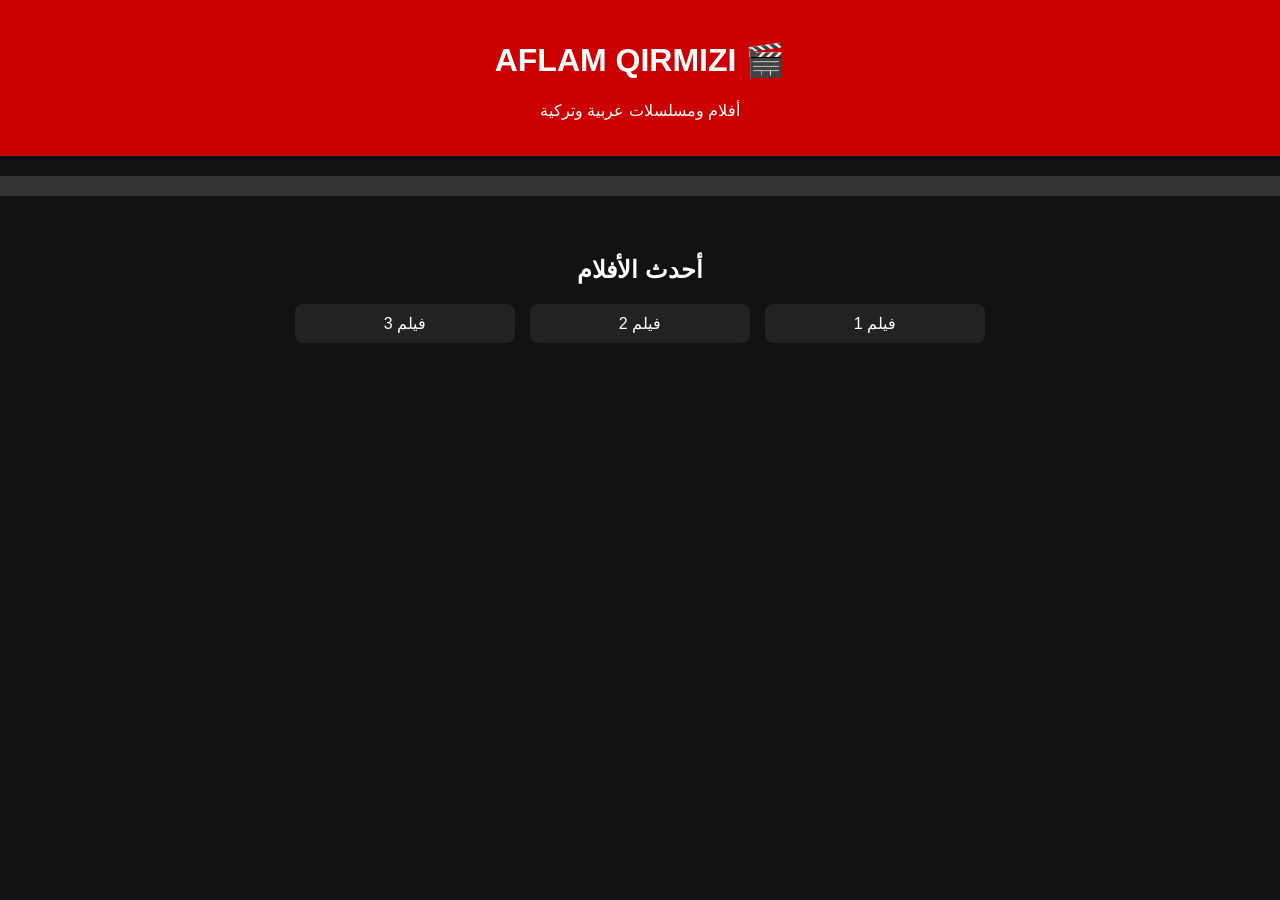
<file: index.html>
<!DOCTYPE html>
<html lang="ar" dir="rtl">
<head>
  <meta charset="UTF-8">
  <meta name="viewport" content="width=device-width, initial-scale=1.0">
  <title>AFLAM QIRMIZI - أفلام ومسلسلات</title>
  <style>
    body { font-family: Arial; background: #111; color: #fff; margin: 0; text-align: center; }
    header { background: #c00; padding: 20px; }
    .container { padding: 20px; }
    .movies { display: flex; flex-wrap: wrap; justify-content: center; gap: 15px; }
    .movie { background: #222; padding: 10px; border-radius: 8px; width: 200px; }
    .ad-space { margin: 20px auto; background: #333; padding: 10px; }
  </style>
</head>
<body>
  <header>
    <h1>🎬 AFLAM QIRMIZI</h1>
    <p>أفلام ومسلسلات عربية وتركية</p>
  </header>

  <!-- هنا بلاصة بانر ExoClick 728x90 -->
  <div class="ad-space">
    <!-- حط كود Banner ExoClick هنا -->
    
  </div>

  <div class="container">
    <h2>أحدث الأفلام</h2>
    <div class="movies">
      <div class="movie">فيلم 1</div>
      <div class="movie">فيلم 2</div>
      <div class="movie">فيلم 3</div>
    </div>
  </div>

  <!-- هنا كود Pop-under ExoClick -->
  <!-- حط كود Pop-under ExoClick هنا -->

</body>
</html>
</file>
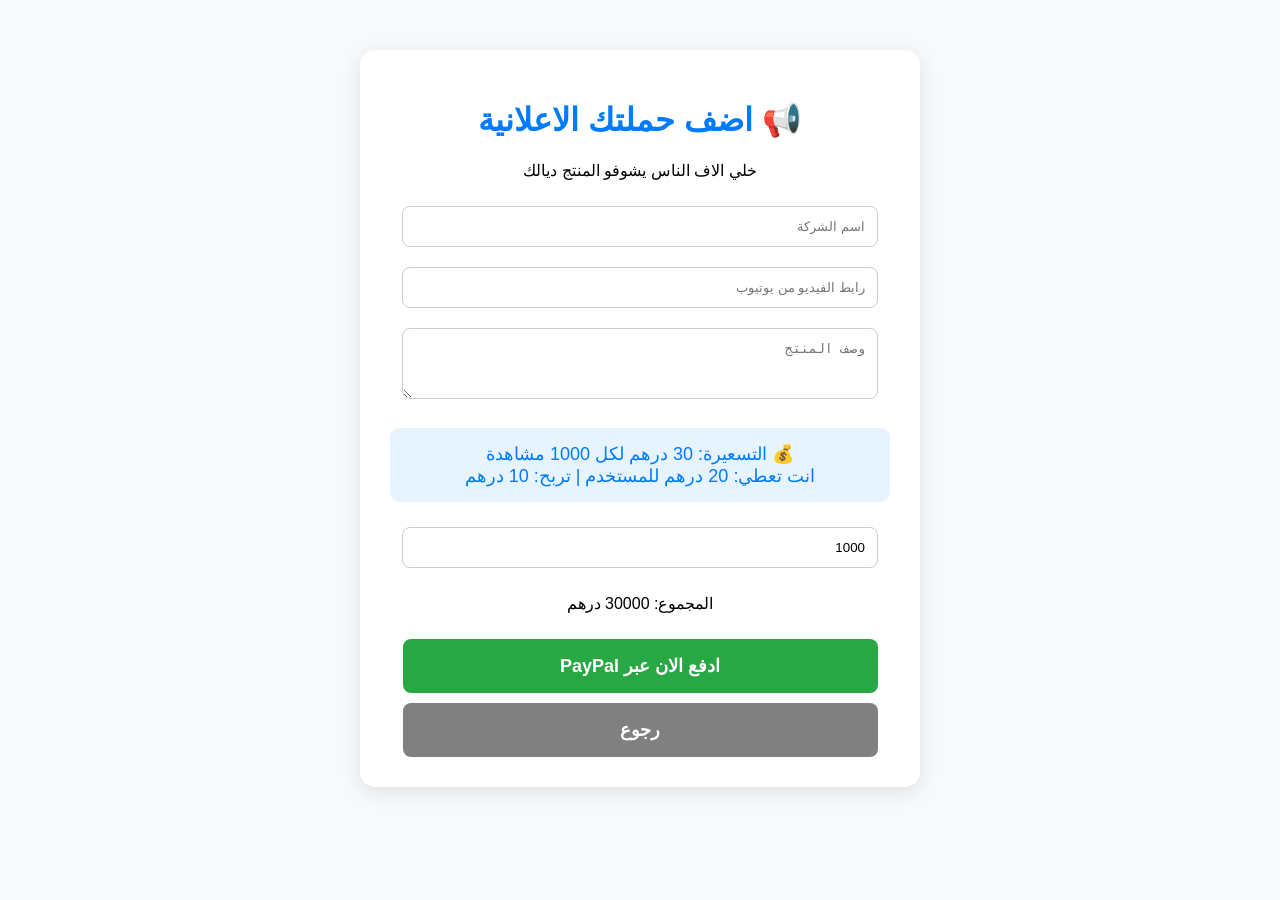
<file: advertiser.html>
<!DOCTYPE html>
<html lang="ar" dir="rtl">
<head>
<meta charset="UTF-8">
<meta name="viewport" content="width=device-width, initial-scale=1.0">
<title>لوحة المعلنين</title>
<style>
    body { font-family: Arial; background: #f8f9fa; text-align: center; padding: 30px 20px; margin:0 }
    .box { background: white; padding: 30px; border-radius: 15px; max-width: 500px; margin: 20px auto; box-shadow: 0 5px 20px rgba(0,0,0,0.1); }
    h1 { color: #007bff; }
    input, textarea { width: 90%; padding: 12px; margin: 10px 0; border-radius: 8px; border: 1px solid #ccc; }
    .price { background: #e7f3ff; padding: 15px; border-radius: 10px; margin: 15px 0; font-size: 18px; color: #007bff; }
    button { width: 95%; padding: 16px; background: #28a745; color: white; border: none; border-radius: 8px; font-size: 18px; cursor: pointer; margin-top: 10px; font-weight:bold }
    button:hover { background: #218838; }
</style>
</head>
<body>

<div class="box">
    <h1>📢 اضف حملتك الاعلانية</h1>
    <p>خلي الاف الناس يشوفو المنتج ديالك</p>
    
    <input type="text" placeholder="اسم الشركة">
    <input type="text" placeholder="رابط الفيديو من يوتيوب">
    <textarea placeholder="وصف المنتج" rows="3"></textarea>
    
    <div class="price">
        💰 التسعيرة: 30 درهم لكل 1000 مشاهدة<br>
        انت تعطي: 20 درهم للمستخدم | تربح: 10 درهم
    </div>
    
    <input type="number" placeholder="عدد المشاهدات المطلوبة" value="1000">
    <p>المجموع: <span id="total">30000</span> درهم</p>
    
    <button onclick="payer()">ادفع الان عبر PayPal</button>
    <button onclick="window.location='index.html'" style="background:gray">رجوع</button>
</div>

<script>
document.querySelector('input[type=number]').addEventListener('input', function(){
    let views = this.value;
    document.getElementById('total').innerText = views * 30;
})

function payer(){
    alert("من بعد الدفع غادي نتواصلو معاك باش نطلقو الحملة ديالك");
    // هنا غادي نحطو كود PayPal الحقي
}
</script>
</body>
</html>
</file>
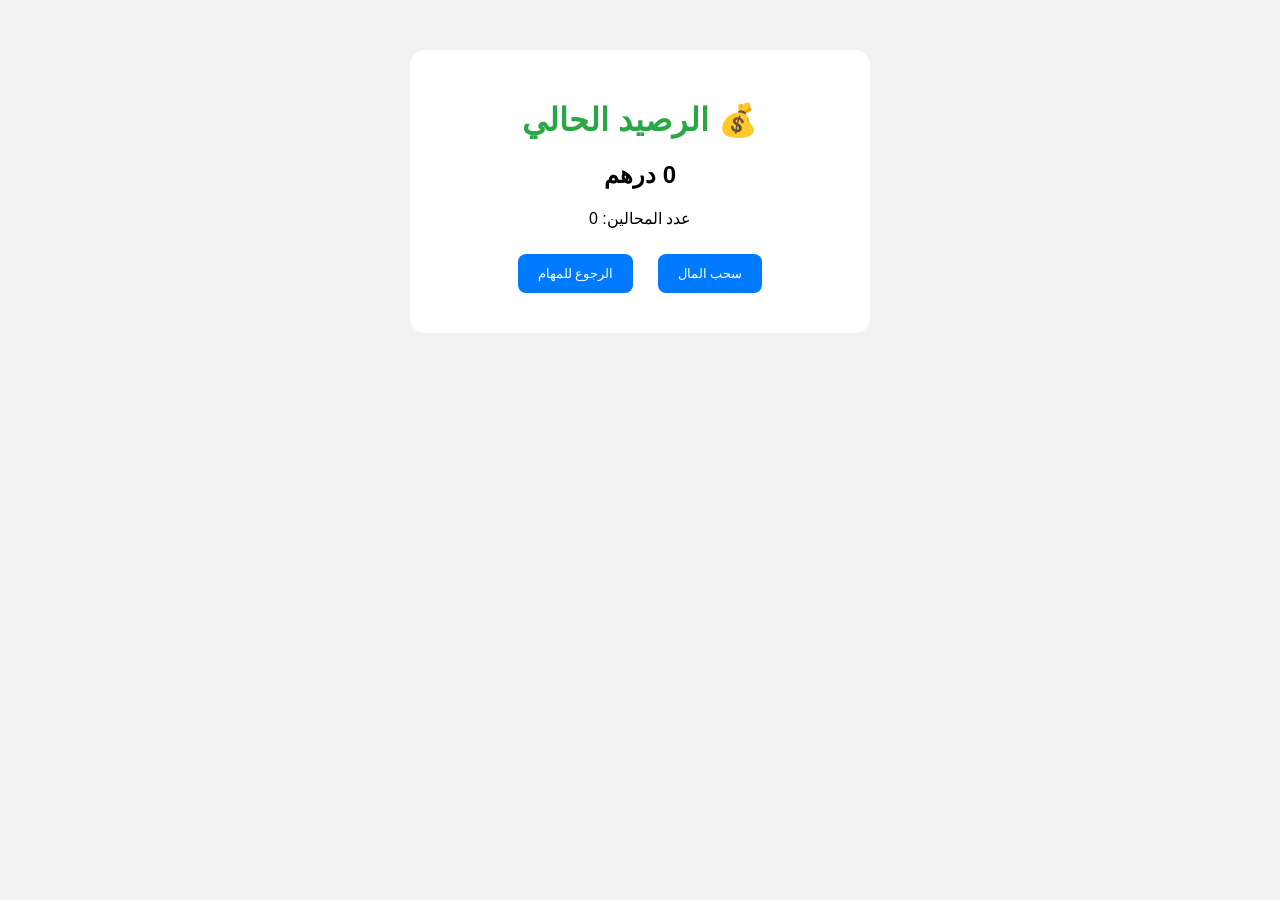
<file: balance.html>
<!DOCTYPE html>
<html lang="ar" dir="rtl">
<head><meta charset="UTF-8"><meta name="viewport" content="width=device-width, initial-scale=1.0"><title>رصيدي</title>
<style>body{text-align:center;padding:50px;font-family:Arial;background:#f2f2f2;margin:0}.box{background:white;padding:30px;border-radius:15px;max-width:400px;margin:auto}h1{color:#28a745}.btn{background:#007bff;color:white;padding:12px 20px;border:none;border-radius:8px;margin:10px;cursor:pointer}</style>
</head>
<body>
<div class="box">
<h1>💰 الرصيد الحالي</h1>
<h2 id="money">0 درهم</h2>
<p>عدد المحالين: <span id="refs">0</span></p>
<button class="btn" onclick="window.location='withdraw.html'">سحب المال</button>
<button class="btn" onclick="window.location='tasks.html'">الرجوع للمهام</button>
</div>
<script>
document.getElementById('money').innerText = (localStorage.getItem("balance") || "0") + " درهم";
document.getElementById('refs').innerText = localStorage.getItem("referrals") || "0";
</script>
</body></html>
</file>
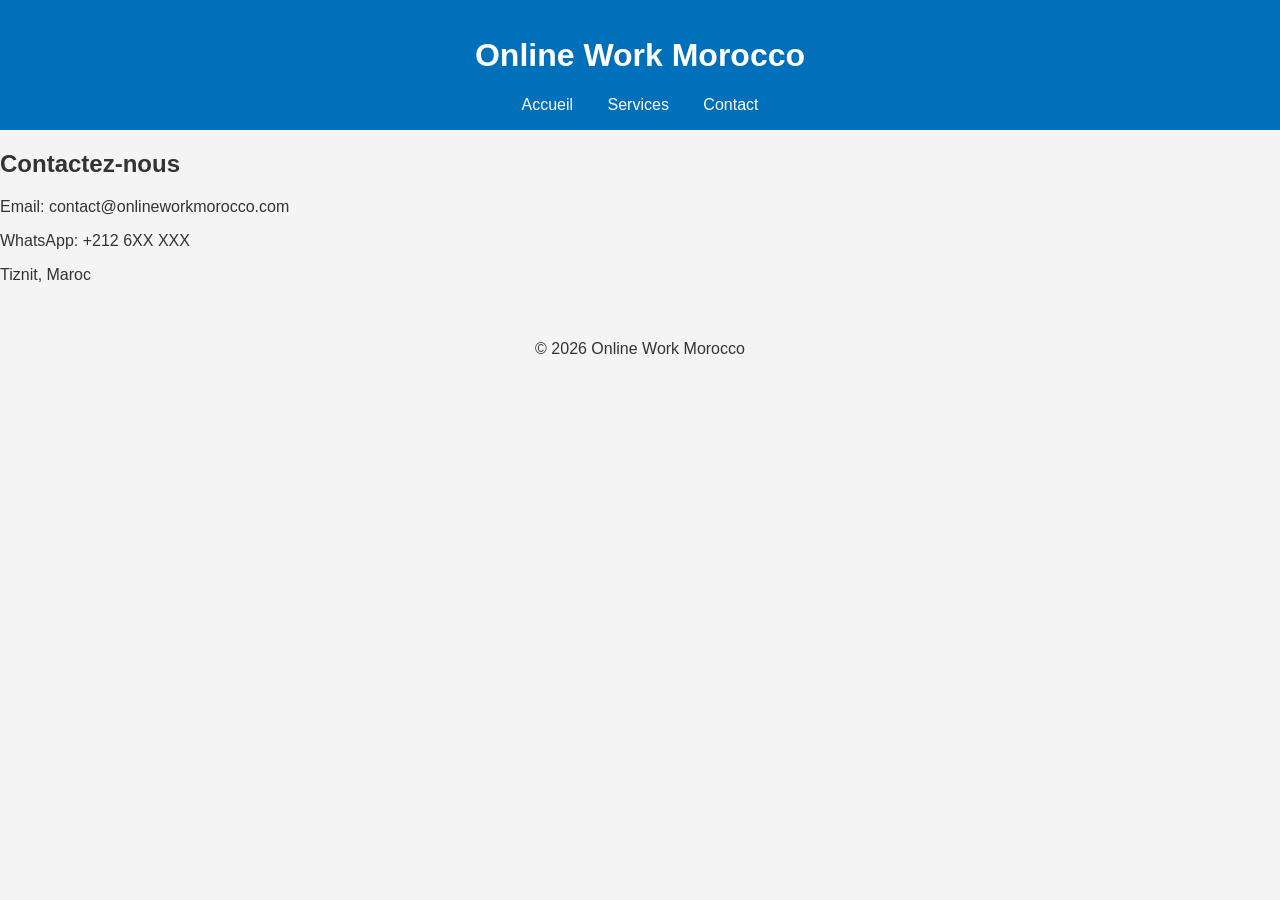
<file: Contact.html>
<!DOCTYPE html>
<html lang="fr">
<head>
    <meta charset="UTF-8">
    <meta name="viewport" content="width=device-width, initial-scale=1.0">
    <title>Contact - Online Work Morocco</title>
    <link rel="stylesheet" href="style.css">
</head>
<body>
    <header>
        <h1>Online Work Morocco</h1>
        <nav>
            <a href="index.html">Accueil</a>
            <a href="services.html">Services</a>
            <a href="contact.html">Contact</a>
        </nav>
    </header>

    <main>
        <h2>Contactez-nous</h2>
        <p>Email: contact@onlineworkmorocco.com</p>
        <p>WhatsApp: +212 6XX XXX</p>
        <p>Tiznit, Maroc</p>
    </main>

    <footer>
        <p>© 2026 Online Work Morocco</p>
    </footer>
</body>
</html>
</file>
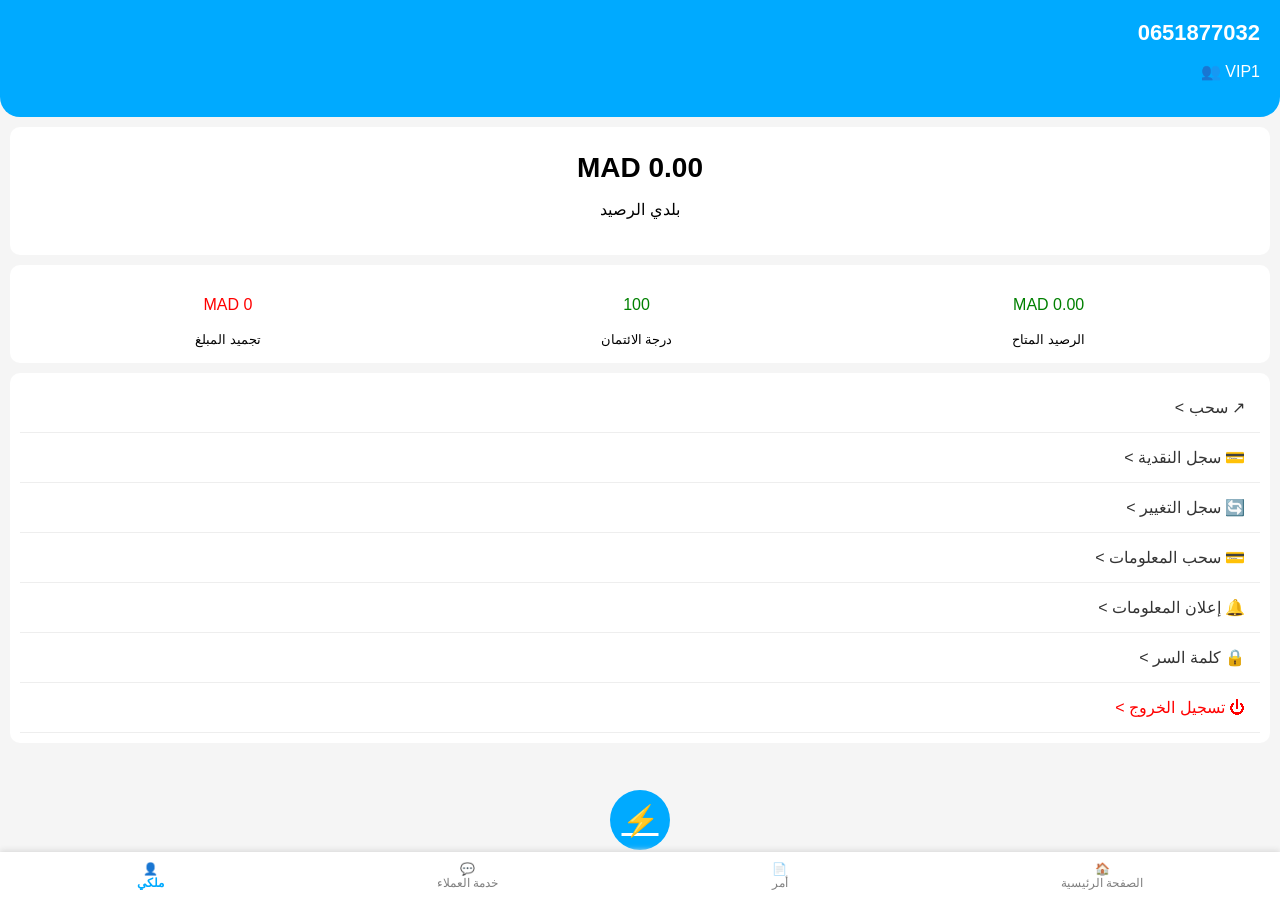
<file: profil.html>
<!DOCTYPE html>
<html lang="ar" dir="rtl">
<head>
<meta charset="UTF-8">
<meta name="viewport" content="width=device-width, initial-scale=1.0">
<title>ملكي</title>
<style>
body { margin:0; font-family: Arial; background:#f5f5f5; }
.header { background:#00aaff; color:white; padding:20px; border-radius:0 0 20px 20px; }
.header h2 { margin:0; font-size:22px; }
.solde { background:white; padding:20px; margin:10px; border-radius:10px; text-align:center; }
.solde h1 { margin:5px 0; font-size:28px; }
.box { display:flex; justify-content:space-around; background:white; margin:10px; padding:15px; border-radius:10px; }
.box div { text-align:center; }
.list { background:white; margin:10px; border-radius:10px; padding:10px; }
.list a { display:flex; justify-content:space-between; padding:15px; border-bottom:1px solid #eee; text-decoration:none; color:#333; }
.footer { position:fixed; bottom:0; width:100%; background:white; display:flex; justify-content:space-around; padding:10px 0; box-shadow:0 -2px 5px #ddd; }
.footer a { text-align:center; font-size:12px; color:gray; text-decoration:none; }
.footer a.active { color:#00aaff; font-weight:bold; }
.flash { position:fixed; bottom:50px; left:50%; transform:translateX(-50%); background:#00aaff; color:white; border-radius:50%; width:60px; height:60px; display:flex; align-items:center; justify-content:center; font-size:30px; }
</style>
</head>
<body>

<div class="header">
  <h2>0651877032</h2>
  <p>VIP1 👥</p>
</div>

<div class="solde">
  <h1>MAD 0.00</h1>
  <p>بلدي الرصيد</p>
</div>

<div class="box">
  <div><p style="color:green;">MAD 0.00</p><small>الرصيد المتاح</small></div>
  <div><p style="color:green;">100</p><small>درجة الائتمان</small></div>
  <div><p style="color:red;">MAD 0</p><small>تجميد المبلغ</small></div>
</div>

<div class="list">
  <a href="sahb.html">↗ سحب ></a>
  <a href="#">💳 سجل النقدية ></a>
  <a href="#">🔄 سجل التغيير ></a>
  <a href="#">💳 سحب المعلومات ></a>
  <a href="#">🔔 إعلان المعلومات ></a>
  <a href="#">🔒 كلمة السر ></a>
  <a href="#" style="color:red;">⏻ تسجيل الخروج ></a>
</div>

<a href="tasks.html" class="flash">⚡</a>

<div class="footer">
  <a href="index.html">🏠<br>الصفحة الرئيسية</a>
  <a href="orders.html">📄<br>أمر</a>
  <a href="#">💬<br>خدمة العملاء</a>
  <a href="profil.html" class="active">👤<br>ملكي</a>
</div>

</body>
</html>
</file>
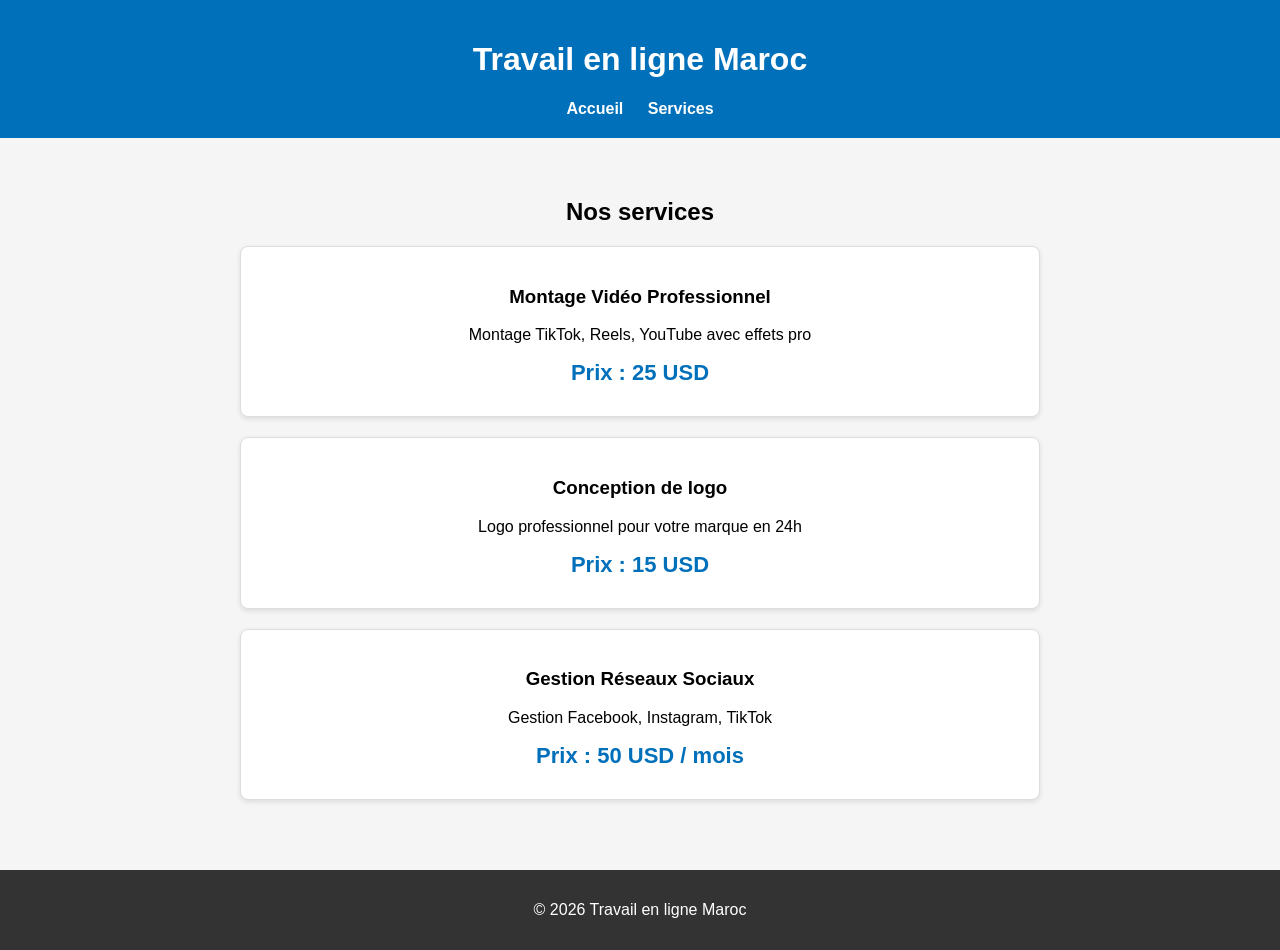
<file: services.html>
<!DOCTYPE html>
<html lang="fr">
<head>
<meta charset="UTF-8">
<meta name="viewport" content="width=device-width, initial-scale=1.0">
<title>Nos Services - Travail en ligne Maroc</title>
    <script src="https://www.paypal.com/sdk/js?client-id=SB3D9XW8WQY5C&currency=USD"></script>
<style>
body{font-family:Arial;background:#f5f5f5;margin:0}
header{background:#0070ba;color:white;padding:20px;text-align:center}
nav a{color:white;margin:0 10px;text-decoration:none;font-weight:bold}
.container{max-width:800px;margin:20px auto;padding:20px}
.service-card{border:1px solid #ddd;padding:20px;margin:20px 0;border-radius:8px;text-align:center;background:white;box-shadow:0 2px 5px rgba(0,0,0,0.1)}
.prix{color:#0070ba;font-size:22px;font-weight:bold;margin:10px 0;}
h2{text-align:center}
footer{background:#333;color:white;text-align:center;padding:15px;margin-top:30px}
</style>
</head>
<body>
<header>
<h1>Travail en ligne Maroc</h1>
<nav><a href="index.html">Accueil</a> <a href="services.html">Services</a></nav>
</header>

<main class="container">
<h2>Nos services</h2>

<div class="service-card">
<h3>Montage Vidéo Professionnel</h3>
<p>Montage TikTok, Reels, YouTube avec effets pro</p>
<p class="prix">Prix : 25 USD</p>
<div id="bouton-PayPal-1"></div>
</div>

<div class="service-card">
<h3>Conception de logo</h3>
<p>Logo professionnel pour votre marque en 24h</p>
<p class="prix">Prix : 15 USD</p>
<div id="bouton-PayPal-2"></div>
</div>

<div class="service-card">
<h3>Gestion Réseaux Sociaux</h3>
<p>Gestion Facebook, Instagram, TikTok</p>
<p class="prix">Prix : 50 USD / mois</p>
<div id="bouton-PayPal-3"></div>
</div>

</main>

<script>
paypal.Buttons({createOrder:function(data,actions){return actions.order.create({purchase_units:[{amount:{value:'25.00'}}]})},onApprove:function(data,actions){return actions.order.capture().then(function(details){alert('Paiement réussi! Merci '+details.payer.name.given_name)})}}).render('#bouton-PayPal-1');

paypal.Buttons({createOrder:function(data,actions){return actions.order.create({purchase_units:[{amount:{value:'15.00'}}]})},onApprove:function(data,actions){return actions.order.capture().then(function(details){alert('Paiement réussi! Merci '+details.payer.name.given_name)})}}).render('#bouton-PayPal-2');

paypal.Buttons({createOrder:function(data,actions){return actions.order.create({purchase_units:[{amount:{value:'50.00'}}]})},onApprove:function(data,actions){return actions.order.capture().then(function(details){alert('Paiement réussi! Merci '+details.payer.name.given_name)})}}).render('#bouton-PayPal-3');
</script>

<footer><p>© 2026 Travail en ligne Maroc</p></footer>
</body>
</html>
</file>
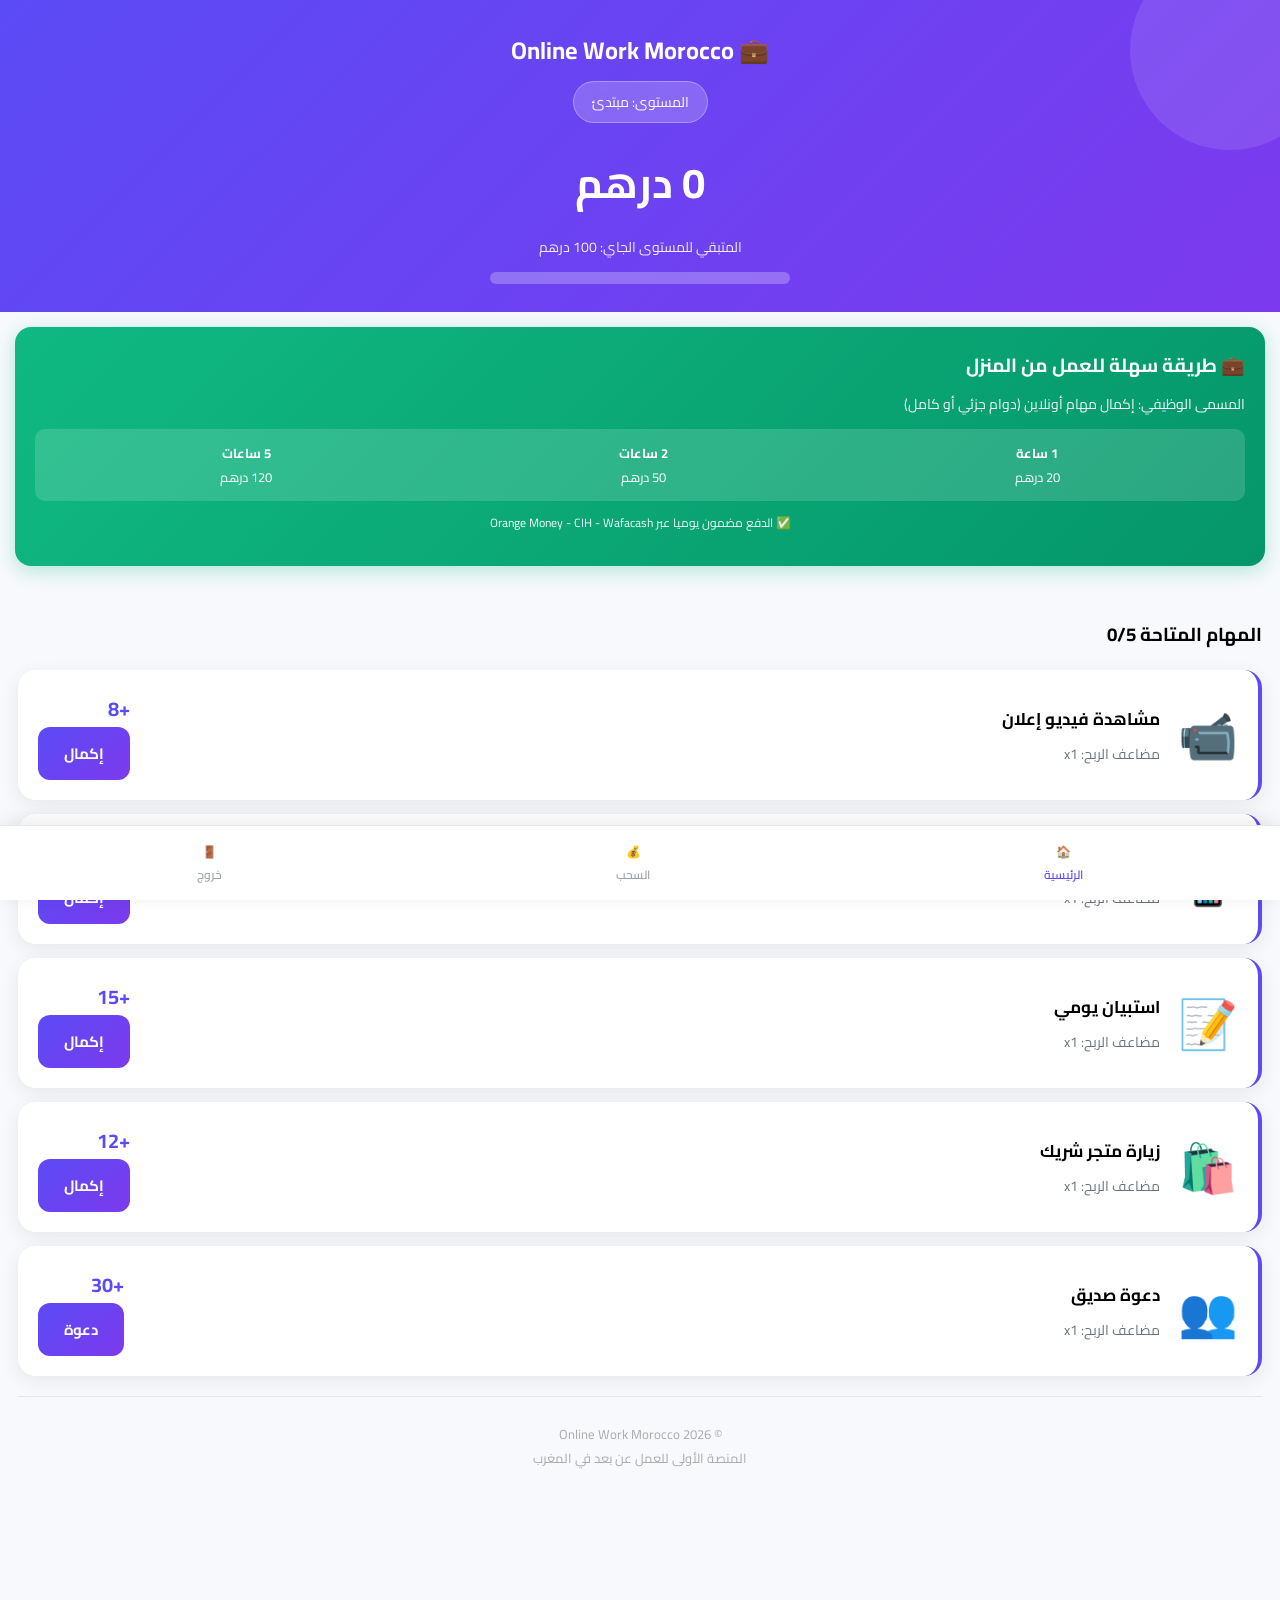
<file: Tasks.html>
<!DOCTYPE html>
<html lang="ar" dir="rtl">
<head>
<meta charset="UTF-8">
<title>Online Work Morocco</title>
<meta name="viewport" content="width=device-width, initial-scale=1.0">
<style>
@import url('https://fonts.googleapis.com/css2?family=Cairo:wght@400;700&display=swap');
*{margin:0;padding:0;box-sizing:border-box;font-family:'Cairo',sans-serif;}
body{background:#f8f9fc;}
.header{background:linear-gradient(135deg,#5b4bf6,#7c3aed);color:white;padding:28px 20px;text-align:center;position:relative;overflow:hidden;}
.header::before{content:'';position:absolute;top:-50px;right:-50px;width:200px;height:200px;background:rgba(255,255,255,0.1);border-radius:50%;}
.logo{font-size:24px;font-weight:700;z-index:2;position:relative;}
.level-badge{background:rgba(255,255,255,0.2);backdrop-filter:blur(10px);padding:7px 18px;border-radius:25px;font-size:14px;display:inline-block;margin:8px 0;border:1px solid rgba(255,255,255,0.3);}
.balance{font-size:42px;font-weight:700;margin:12px 0;}
.progress-bar{background:rgba(255,255,255,0.25);height:12px;border-radius:10px;overflow:hidden;margin-top:12px;max-width:300px;margin:12px auto 0;}
.progress{height:100%;background:white;border-radius:10px;transition:0.6s;}
.pro-banner{background:linear-gradient(135deg,#10b981,#059669);color:white;padding:20px;border-radius:16px;margin:15px;box-shadow:0 5px 20px rgba(16,185,129,0.3);}
.pro-banner h3{font-size:19px;margin-bottom:8px;}
.pro-banner p{font-size:14px;margin-bottom:12px;opacity:0.95;}
.prices{display:flex;justify-content:space-around;text-align:center;font-size:13px;background:rgba(255,255,255,0.15);padding:12px;border-radius:10px;}
.container{padding:18px;padding-bottom:110px;}
.task-card{background:white;border-radius:18px;padding:20px;margin:14px 0;display:flex;align-items:center;box-shadow:0 5px 20px rgba(0,0,0,0.07);transition:0.3s;border-right:4px solid #5b4bf6;}
.task-card:hover{transform:translateY(-3px);box-shadow:0 8px 25px rgba(91,75,246,0.15);}
.task-icon{font-size:48px;margin-left:18px;}
.task-info{flex:1;}
.task-info h3{font-size:17px;margin-bottom:6px;font-weight:700;}
.reward{color:#5b4bf6;font-weight:700;font-size:20px;}
.btn{background:linear-gradient(135deg,#5b4bf6,#7c3aed);color:white;border:none;padding:12px 26px;border-radius:12px;cursor:pointer;font-weight:700;font-size:15px;}
.footer{text-align:center;padding:25px;color:#aaa;font-size:13px;border-top:1px solid #e5e7eb;margin-top:20px;}
.nav{position:fixed;bottom:0;width:100%;background:white;display:flex;justify-content:space-around;padding:14px 0;border-top:1px solid #e5e7eb;box-shadow:0 -4px 20px rgba(0,0,0,0.08);}
.nav a{text-decoration:none;color:#9ca3af;text-align:center;font-size:12px;font-weight:600;}
.nav a.active{color:#5b4bf6;}
</style>
</head>
<body>

<div class="header">
  <div class="logo">💼 Online Work Morocco</div>
  <div class="level-badge">المستوى: <span id="level">مبتدئ</span></div>
  <div class="balance"><span id="balance">0</span> درهم</div>
  <p style="font-size:14px;opacity:0.9;">المتبقي للمستوى الجاي: <span id="next">100</span> درهم</p>
  <div class="progress-bar"><div class="progress" id="progress" style="width:0%"></div></div>
</div>

<div class="pro-banner">
  <h3>💼 طريقة سهلة للعمل من المنزل</h3>
  <p>المسمى الوظيفي: إكمال مهام أونلاين (دوام جزئي أو كامل)</p>
  <div class="prices">
    <div><b>1 ساعة</b><br>20 درهم</div>
    <div><b>2 ساعات</b><br>50 درهم</div>
    <div><b>5 ساعات</b><br>120 درهم</div>
  </div>
  <p style="font-size:12px;margin-top:10px;text-align:center;">✅ الدفع مضمون يوميا عبر Orange Money - CIH - Wafacash</p>
</div>

<div class="container">
  <h3 style="margin:18px 0;font-weight:700;">المهام المتاحة <span id="taskCount">0/5</span></h3>

  <div class="task-card">
    <div class="task-icon">📹</div>
    <div class="task-info">
      <h3>مشاهدة فيديو إعلان</h3>
      <p style="color:#6b7280;font-size:14px;">مضاعف الربح: x<span id="mult1">1</span></p>
    </div>
    <div><div class="reward">+<span id="rew1">8</span></div><button class="btn" onclick="completeTask(1)">إكمال</button></div>
  </div>

  <div class="task-card">
    <div class="task-icon">📱</div>
    <div class="task-info">
      <h3>مشاركة على الواتساب</h3>
      <p style="color:#6b7280;font-size:14px;">مضاعف الربح: x<span id="mult2">1</span></p>
    </div>
    <div><div class="reward">+<span id="rew2">5</span></div><button class="btn" onclick="completeTask(2)">إكمال</button></div>
  </div>

  <div class="task-card">
    <div class="task-icon">📝</div>
    <div class="task-info">
      <h3>استبيان يومي</h3>
      <p style="color:#6b7280;font-size:14px;">مضاعف الربح: x<span id="mult3">1</span></p>
    </div>
    <div><div class="reward">+<span id="rew3">15</span></div><button class="btn" onclick="completeTask(3)">إكمال</button></div>
  </div>

  <div class="task-card">
    <div class="task-icon">🛍️</div>
    <div class="task-info">
      <h3>زيارة متجر شريك</h3>
      <p style="color:#6b7280;font-size:14px;">مضاعف الربح: x<span id="mult4">1</span></p>
    </div>
    <div><div class="reward">+<span id="rew4">12</span></div><button class="btn" onclick="completeTask(4)">إكمال</button></div>
  </div>

  <div class="task-card">
    <div class="task-icon">👥</div>
    <div class="task-info">
      <h3>دعوة صديق</h3>
      <p style="color:#6b7280;font-size:14px;">مضاعف الربح: x<span id="mult5">1</span></p>
    </div>
    <div><div class="reward">+<span id="rew5">30</span></div><button class="btn" onclick="completeTask(5)">دعوة</button></div>
  </div>

  <div class="footer">
    © 2026 Online Work Morocco<br>
    المنصة الأولى للعمل عن بعد في المغرب
  </div>
</div>

<div class="nav">
  <a href="Tasks.html" class="active">🏠<br>الرئيسية</a>
  <a href="profil.html">💰<br>السحب</a>
  <a href="#" onclick="logout()">🚪<br>خروج</a>
</div>

<script type="module">
  import { initializeApp } from "https://www.gstatic.com/firebasejs/12.15.0/firebase-app.js";
  import { getAuth, onAuthStateChanged, signOut } from "https://www.gstatic.com/firebasejs/12.15.0/firebase-auth.js";
  import { getFirestore, doc, getDoc, updateDoc } from "https://www.gstatic.com/firebasejs/12.15.0/firebase-firestore.js";

  const firebaseConfig = {
    apiKey: "AIzaSyA6fo63qKcstFX8xFhGUD5wIRprabL0q
</file>
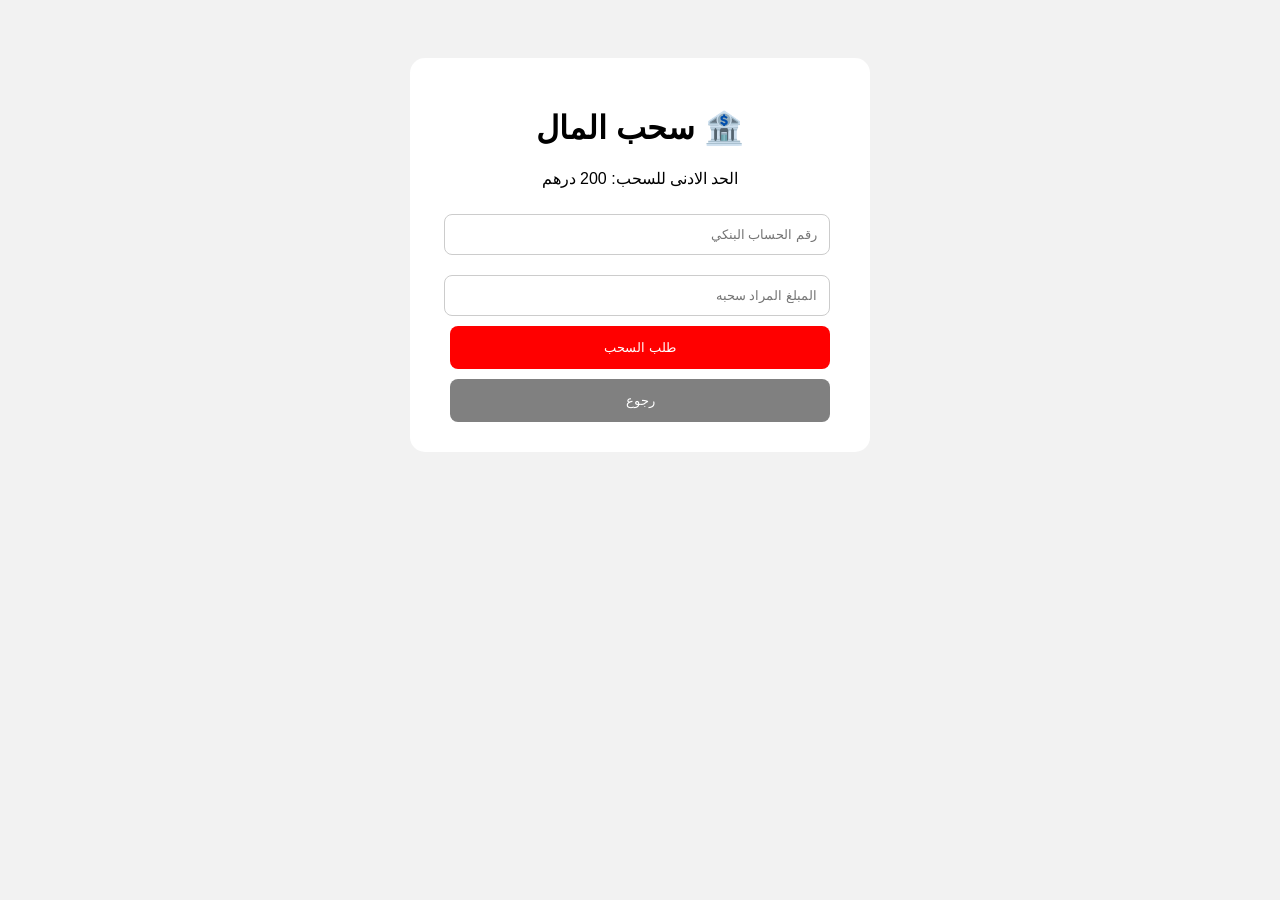
<file: withdraw.html>
<!DOCTYPE html>
<html lang="ar" dir="rtl">
<head><meta charset="UTF-8"><title>سحب المال</title>
<style>body{text-align:center;padding:50px;font-family:Arial;background:#f2f2f2}.box{background:white;padding:30px;border-radius:15px;max-width:400px;margin:auto}input{width:90%;padding:12px;margin:10px;border-radius:8px;border:1px solid #ccc}button{background:red;color:white;padding:14px;border:none;border-radius:8px;width:95%;cursor:pointer}</style>
</head>
<body>
<div class="box">
<h1>🏦 سحب المال</h1>
<p>الحد الادنى للسحب: 200 درهم</p>
<input type="text" placeholder="رقم الحساب البنكي">
<input type="number" placeholder="المبلغ المراد سحبه">
<button onclick="alert('تم ارسال طلب السحب بنجاح')">طلب السحب</button>
<button onclick="window.location='balance.html'" style="background:gray;margin-top:10px">رجوع</button>
</div></body></html>
</file>
<file: style.css>
body { font-family: Arial, sans-serif; margin: 0; background-color: #f4f4f4; color: #333; }
header { background: #0070ba; color: white; padding: 1rem; text-align: center; }
nav a { color: white; margin: 0 15px; text-decoration: none; }
.container { max-width: 900px; margin: 20px auto; padding: 20px; background: white; border-radius: 8px; }
.service-card { border: 1px solid #ddd; padding: 20px; margin-bottom: 20px; border-radius: 8px; }
.price { font-size: 20px; font-weight: bold; color: #0070ba; }
.btn { display: inline-block; background: #0070ba; color: white; padding: 10px 20px; text-decoration: none; border-radius: 5px; }
footer { text-align: center; padding: 20px; margin-top: 20px; }
</file>
